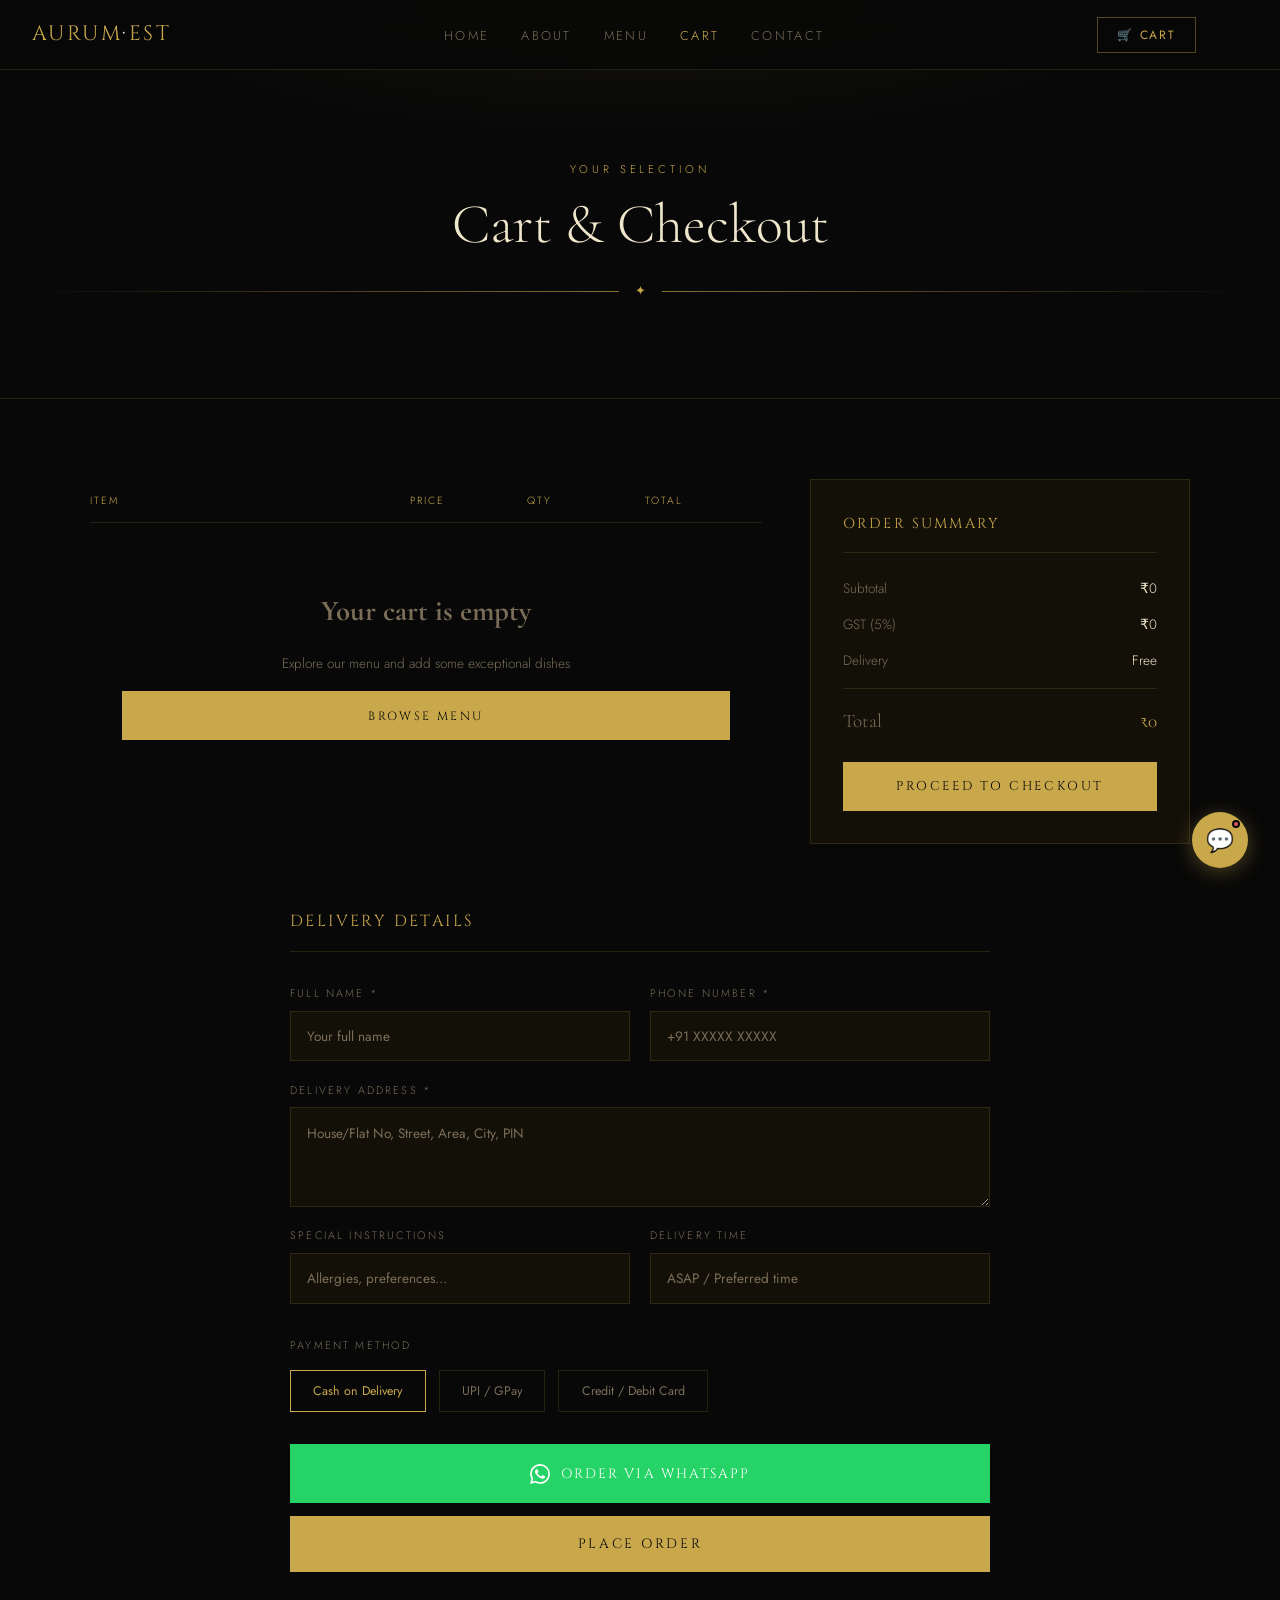
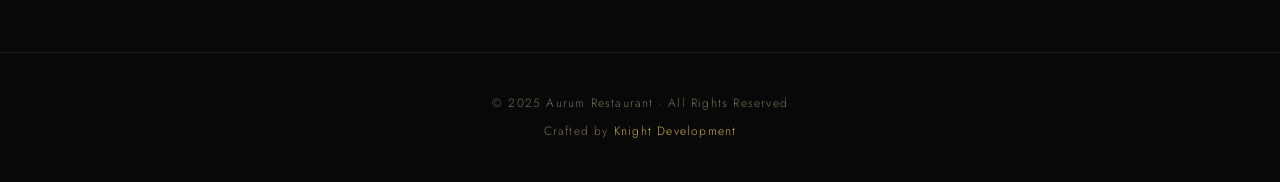
<file: cart.html>
<!DOCTYPE html>
<html lang="en">
<head>
<meta charset="UTF-8" />
<meta name="viewport" content="width=device-width, initial-scale=1.0" />
<title>Cart & Checkout · Aurum Restaurant</title>
<link rel="stylesheet" href="shared.css" />
<style>
.cart-page-section { padding: 5rem 2rem 4rem; }
.cart-page-inner {
  max-width: 1100px; margin: 0 auto;
  display: grid; grid-template-columns: 1fr 380px;
  gap: 3rem; align-items: start;
}
@media(max-width:900px){ .cart-page-inner { grid-template-columns: 1fr; } }

/* ── CART TABLE ── */
.cart-table { width: 100%; }
.cart-table-header {
  display: grid;
  grid-template-columns: 3fr 1fr 1fr 1fr auto;
  gap: 1rem;
  padding: 0.8rem 0;
  border-bottom: 1px solid var(--border);
  font-size: 0.65rem; letter-spacing: 0.2em;
  text-transform: uppercase; color: var(--gold);
  align-items: center;
}
@media(max-width:600px){
  .cart-table-header { grid-template-columns: 2fr 1fr 1fr; }
  .cart-table-header .th-total, .cart-table-header .th-del { display: none; }
}
.cart-row {
  display: grid;
  grid-template-columns: 3fr 1fr 1fr 1fr auto;
  gap: 1rem;
  padding: 1.5rem 0;
  border-bottom: 1px solid var(--border);
  align-items: center;
  animation: fadeIn 0.4s ease;
}
@media(max-width:600px){
  .cart-row { grid-template-columns: 2fr 1fr 1fr; }
  .cart-row .row-total, .cart-row .row-del { display: none; }
}
.row-item { display: flex; align-items: center; gap: 1rem; }
.row-img {
  width: 70px; height: 70px; object-fit: cover;
  border: 1px solid var(--border); flex-shrink: 0;
}
.row-name {
  font-family: 'Cormorant Garamond', serif;
  font-size: 1.05rem; color: var(--cream);
  margin-bottom: 0.2rem;
}
.row-cat { font-size: 0.68rem; color: var(--text-dim); letter-spacing: 0.1em; }
.row-price { color: var(--gold); font-size: 0.9rem; }
.row-total { color: var(--cream); font-size: 0.9rem; }
.row-del {
  background: none; border: none; color: var(--text-dim);
  cursor: pointer; font-size: 1rem; transition: color 0.2s; padding: 4px;
}
.row-del:hover { color: #e05c5c; }

.cart-empty-full {
  text-align: center; padding: 4rem 2rem;
}
.cart-empty-full h3 {
  font-family: 'Cormorant Garamond', serif;
  font-size: 1.8rem; color: var(--text-dim);
  margin-bottom: 1rem;
}
.cart-empty-full a {
  display: inline-block; margin-top: 1rem;
  padding: 0.9rem 2.5rem;
  background: var(--gold); color: var(--black);
  text-decoration: none; font-family: 'Cinzel', serif;
  font-size: 0.75rem; letter-spacing: 0.2em;
}

/* ── ORDER SUMMARY ── */
.order-summary {
  background: var(--card);
  border: 1px solid var(--border);
  padding: 2rem;
  position: sticky; top: 100px;
}
.summary-title {
  font-family: 'Cinzel', serif;
  font-size: 0.9rem; color: var(--gold);
  letter-spacing: 0.15em; margin-bottom: 1.5rem;
  padding-bottom: 1rem; border-bottom: 1px solid var(--border);
}
.summary-row {
  display: flex; justify-content: space-between;
  margin-bottom: 0.8rem; font-size: 0.85rem;
}
.summary-row.total {
  border-top: 1px solid var(--border);
  padding-top: 1rem; margin-top: 1rem;
  font-family: 'Cormorant Garamond', serif;
  font-size: 1.2rem; color: var(--gold);
}
.summary-row span:first-child { color: var(--text-dim); }
.summary-row span:last-child { color: var(--cream); }
.summary-row.total span:last-child { color: var(--gold); }

/* ── CHECKOUT FORM ── */
.checkout-section { padding: 0 2rem 5rem; }
.checkout-inner { max-width: 700px; margin: 0 auto; }
.form-title {
  font-family: 'Cinzel', serif;
  font-size: 1rem; color: var(--gold);
  letter-spacing: 0.15em; margin-bottom: 2rem;
  padding-bottom: 1rem; border-bottom: 1px solid var(--border);
}
.form-grid {
  display: grid;
  grid-template-columns: 1fr 1fr;
  gap: 1.2rem;
}
@media(max-width:600px){ .form-grid { grid-template-columns: 1fr; } }
.form-group {
  display: flex; flex-direction: column; gap: 0.5rem;
}
.form-group.full { grid-column: 1 / -1; }
.form-label {
  font-size: 0.68rem; letter-spacing: 0.2em;
  text-transform: uppercase; color: var(--text-dim);
}
.form-input, .form-textarea {
  background: var(--card);
  border: 1px solid var(--border);
  color: var(--cream);
  padding: 0.9rem 1rem;
  font-family: 'Jost', sans-serif;
  font-size: 0.85rem;
  outline: none;
  transition: border-color 0.3s;
  width: 100%;
}
.form-input:focus, .form-textarea:focus { border-color: var(--gold-dim); }
.form-textarea { height: 100px; resize: vertical; }
.form-input::placeholder, .form-textarea::placeholder { color: var(--text-dim); }

.payment-methods { margin: 2rem 0; }
.payment-label { font-size: 0.68rem; letter-spacing: 0.2em; text-transform: uppercase; color: var(--text-dim); margin-bottom: 1rem; }
.payment-options { display: flex; gap: 0.8rem; flex-wrap: wrap; }
.pay-option {
  padding: 0.7rem 1.4rem;
  border: 1px solid var(--border);
  color: var(--text-dim);
  font-size: 0.78rem; cursor: pointer;
  transition: all 0.3s; background: transparent;
  font-family: 'Jost', sans-serif;
}
.pay-option.selected, .pay-option:hover { border-color: var(--gold); color: var(--gold); }

.btn-whatsapp {
  width: 100%; padding: 1.2rem;
  background: #25D366; color: #fff;
  border: none; font-family: 'Cinzel', serif;
  font-size: 0.85rem; letter-spacing: 0.15em;
  text-transform: uppercase; cursor: pointer;
  transition: all 0.3s; margin-top: 1rem;
  display: flex; align-items: center; justify-content: center; gap: 0.7rem;
}
.btn-whatsapp:hover { background: #1ebe5b; transform: translateY(-1px); }

.place-order-btn {
  width: 100%; padding: 1.2rem;
  background: var(--gold); color: var(--black);
  border: none; font-family: 'Cinzel', serif;
  font-size: 0.85rem; letter-spacing: 0.2em;
  text-transform: uppercase; cursor: pointer;
  transition: all 0.3s; margin-top: 0.8rem;
}
.place-order-btn:hover { background: var(--gold-light); transform: translateY(-1px); }

/* ── SUCCESS OVERLAY ── */
.success-overlay {
  position: fixed; inset: 0;
  background: rgba(0,0,0,0.92);
  z-index: 2000; display: none;
  align-items: center; justify-content: center;
}
.success-overlay.open { display: flex; }
.success-box {
  background: var(--deep);
  border: 1px solid var(--gold);
  padding: 3rem 2.5rem;
  text-align: center; max-width: 420px; width: 90%;
  animation: fadeUp 0.5s ease;
}
.success-icon { font-size: 3.5rem; margin-bottom: 1rem; }
.success-title { font-family: 'Cormorant Garamond', serif; font-size: 2rem; color: var(--gold); margin-bottom: 0.8rem; }
.success-sub { font-size: 0.85rem; color: var(--text-dim); margin-bottom: 2rem; line-height: 1.6; }
</style>
</head>
<body>

<script src="nav-template.js"></script>

<div class="page-hero">
  <p class="section-label">Your Selection</p>
  <h1 class="section-title">Cart & Checkout</h1>
  <div class="gold-line" style="justify-content:center"><span>✦</span></div>
</div>

<section class="cart-page-section">
  <div class="cart-page-inner container">
    <!-- Cart Table -->
    <div>
      <div class="cart-table-header">
        <span>Item</span>
        <span>Price</span>
        <span>Qty</span>
        <span class="th-total">Total</span>
        <span class="th-del"></span>
      </div>
      <div id="cartTableBody"></div>
    </div>

    <!-- Summary -->
    <div class="order-summary">
      <div class="summary-title">ORDER SUMMARY</div>
      <div class="summary-row"><span>Subtotal</span><span id="subtotalAmt">₹0</span></div>
      <div class="summary-row"><span>GST (5%)</span><span id="gstAmt">₹0</span></div>
      <div class="summary-row"><span>Delivery</span><span id="deliveryAmt">₹99</span></div>
      <div class="summary-row total"><span>Total</span><span id="grandTotal">₹0</span></div>
      <button class="btn-gold" onclick="document.getElementById('checkoutSection').scrollIntoView({behavior:'smooth'})" style="margin-top:1.5rem">
        Proceed to Checkout
      </button>
    </div>
  </div>
</section>

<!-- CHECKOUT FORM -->
<section class="checkout-section" id="checkoutSection">
  <div class="checkout-inner">
    <div class="form-title">DELIVERY DETAILS</div>
    <div class="form-grid">
      <div class="form-group">
        <label class="form-label">Full Name *</label>
        <input class="form-input" id="fName" type="text" placeholder="Your full name" required>
      </div>
      <div class="form-group">
        <label class="form-label">Phone Number *</label>
        <input class="form-input" id="fPhone" type="tel" placeholder="+91 XXXXX XXXXX" required>
      </div>
      <div class="form-group full">
        <label class="form-label">Delivery Address *</label>
        <textarea class="form-textarea" id="fAddress" placeholder="House/Flat No, Street, Area, City, PIN"></textarea>
      </div>
      <div class="form-group">
        <label class="form-label">Special Instructions</label>
        <input class="form-input" id="fNotes" type="text" placeholder="Allergies, preferences…">
      </div>
      <div class="form-group">
        <label class="form-label">Delivery Time</label>
        <input class="form-input" id="fTime" type="text" placeholder="ASAP / Preferred time">
      </div>
    </div>

    <div class="payment-methods">
      <div class="payment-label">Payment Method</div>
      <div class="payment-options">
        <button class="pay-option selected" data-pay="COD">Cash on Delivery</button>
        <button class="pay-option" data-pay="UPI">UPI / GPay</button>
        <button class="pay-option" data-pay="Card">Credit / Debit Card</button>
      </div>
    </div>

    <button class="btn-whatsapp" id="waOrderBtn">
      <svg width="20" height="20" viewBox="0 0 24 24" fill="currentColor"><path d="M17.472 14.382c-.297-.149-1.758-.867-2.03-.967-.273-.099-.471-.148-.67.15-.197.297-.767.966-.94 1.164-.173.199-.347.223-.644.075-.297-.15-1.255-.463-2.39-1.475-.883-.788-1.48-1.761-1.653-2.059-.173-.297-.018-.458.13-.606.134-.133.298-.347.446-.52.149-.174.198-.298.298-.497.099-.198.05-.371-.025-.52-.075-.149-.669-1.612-.916-2.207-.242-.579-.487-.5-.669-.51-.173-.008-.371-.01-.57-.01-.198 0-.52.074-.792.372-.272.297-1.04 1.016-1.04 2.479 0 1.462 1.065 2.875 1.213 3.074.149.198 2.096 3.2 5.077 4.487.709.306 1.262.489 1.694.625.712.227 1.36.195 1.871.118.571-.085 1.758-.719 2.006-1.413.248-.694.248-1.289.173-1.413-.074-.124-.272-.198-.57-.347m-5.421 7.403h-.004a9.87 9.87 0 01-5.031-1.378l-.361-.214-3.741.982.998-3.648-.235-.374a9.86 9.86 0 01-1.51-5.26c.001-5.45 4.436-9.884 9.888-9.884 2.64 0 5.122 1.03 6.988 2.898a9.825 9.825 0 012.893 6.994c-.003 5.45-4.437 9.884-9.885 9.884m8.413-18.297A11.815 11.815 0 0012.05 0C5.495 0 .16 5.335.157 11.892c0 2.096.547 4.142 1.588 5.945L.057 24l6.305-1.654a11.882 11.882 0 005.683 1.448h.005c6.554 0 11.89-5.335 11.893-11.893a11.821 11.821 0 00-3.48-8.413Z"/></svg>
      Order via WhatsApp
    </button>

    <button class="place-order-btn" id="placeOrderBtn">Place Order</button>
  </div>
</section>

<!-- SUCCESS OVERLAY -->
<div class="success-overlay" id="successOverlay">
  <div class="success-box">
    <div class="success-icon">✦</div>
    <div class="success-title">Order Placed!</div>
    <p class="success-sub">Thank you for dining with Aurum. Your order has been received and our team will contact you shortly to confirm delivery.</p>
    <a href="index.html" class="btn-gold" style="display:block">Return to Home</a>
  </div>
</div>

<footer>
  <p>© 2025 Aurum Restaurant · All Rights Reserved</p>
  <p style="margin-top:0.5rem">Crafted by <a href="https://knightdevelopment.space/" target="_blank">Knight Development</a></p>
</footer>

<script src="shared.js"></script>
<script>
// ── RENDER CART TABLE ──────────────────────────────────
function renderCartPage() {
  const body = document.getElementById('cartTableBody');
  const items = Cart.items;

  if (items.length === 0) {
    body.innerHTML = `
      <div class="cart-empty-full">
        <h3>Your cart is empty</h3>
        <p style="color:var(--text-dim);font-size:0.85rem">Explore our menu and add some exceptional dishes</p>
        <a href="menu.html" class="btn-gold">Browse Menu</a>
      </div>`;
    updateSummary(0);
    return;
  }

  body.innerHTML = items.map(item => `
    <div class="cart-row" id="row-${item.id}">
      <div class="row-item">
        <img class="row-img" src="${item.img || 'https://images.unsplash.com/photo-1546069901-ba9599a7e63c?w=200&q=80'}" alt="${item.name}" loading="lazy">
        <div>
          <div class="row-name">${item.name}</div>
        </div>
      </div>
      <span class="row-price">₹${item.price.toLocaleString()}</span>
      <div class="qty-controls">
        <button class="qty-btn" onclick="changeQty('${item.id}', -1)">−</button>
        <span class="qty-display">${item.qty}</span>
        <button class="qty-btn" onclick="changeQty('${item.id}', 1)">+</button>
      </div>
      <span class="row-total">₹${(item.price * item.qty).toLocaleString()}</span>
      <button class="row-del" onclick="removeItem('${item.id}')" title="Remove">✕</button>
    </div>
  `).join('');

  updateSummary(Cart.total());
}

function changeQty(id, delta) {
  Cart.updateQty(id, delta);
  renderCartPage();
}
function removeItem(id) {
  Cart.remove(id);
  renderCartPage();
}

function updateSummary(subtotal) {
  const gst = Math.round(subtotal * 0.05);
  const delivery = subtotal > 0 ? 99 : 0;
  const grand = subtotal + gst + delivery;
  document.getElementById('subtotalAmt').textContent = '₹' + subtotal.toLocaleString();
  document.getElementById('gstAmt').textContent = '₹' + gst.toLocaleString();
  document.getElementById('deliveryAmt').textContent = delivery > 0 ? '₹' + delivery : 'Free';
  document.getElementById('grandTotal').textContent = '₹' + grand.toLocaleString();
}

renderCartPage();

// ── PAYMENT METHOD TOGGLE ──────────────────────────────
document.querySelectorAll('.pay-option').forEach(btn => {
  btn.addEventListener('click', () => {
    document.querySelectorAll('.pay-option').forEach(b => b.classList.remove('selected'));
    btn.classList.add('selected');
  });
});

// ── WHATSAPP ORDER ────────────────────────────────────
document.getElementById('waOrderBtn').addEventListener('click', () => {
  const name = document.getElementById('fName').value.trim() || 'Guest';
  const phone = document.getElementById('fPhone').value.trim() || 'Not provided';
  const address = document.getElementById('fAddress').value.trim() || 'Not provided';
  const notes = document.getElementById('fNotes').value.trim();
  const items = Cart.items;

  if (items.length === 0) {
    showToast('Add items to cart first!');
    return;
  }

  const itemList = items.map(i => `• ${i.name} x${i.qty} — ₹${(i.price * i.qty).toLocaleString()}`).join('\n');
  const subtotal = Cart.total();
  const gst = Math.round(subtotal * 0.05);
  const grand = subtotal + gst + 99;

  const msg = `🍽 *AURUM RESTAURANT — New Order*\n\n` +
    `*Customer:* ${name}\n*Phone:* ${phone}\n*Address:* ${address}\n` +
    (notes ? `*Notes:* ${notes}\n` : '') +
    `\n*Order Items:*\n${itemList}\n\n` +
    `Subtotal: ₹${subtotal.toLocaleString()}\nGST: ₹${gst.toLocaleString()}\nDelivery: ₹99\n*Grand Total: ₹${grand.toLocaleString()}*\n\n` +
    `_Order placed via Aurum Website_`;

  const encoded = encodeURIComponent(msg);
  window.open(`https://wa.me/919876543210?text=${encoded}`, '_blank');
});

// ── PLACE ORDER ───────────────────────────────────────
document.getElementById('placeOrderBtn').addEventListener('click', () => {
  const name = document.getElementById('fName').value.trim();
  const phone = document.getElementById('fPhone').value.trim();
  const address = document.getElementById('fAddress').value.trim();

  if (!name || !phone || !address) {
    showToast('Please fill in all required fields');
    return;
  }
  if (Cart.items.length === 0) {
    showToast('Your cart is empty');
    return;
  }

  // Clear cart and show success
  Cart.items = [];
  Cart.save();
  Cart.updateBadge();
  document.getElementById('successOverlay').classList.add('open');
  document.body.style.overflow = 'hidden';
});
</script>
</body>
</html>
</file>
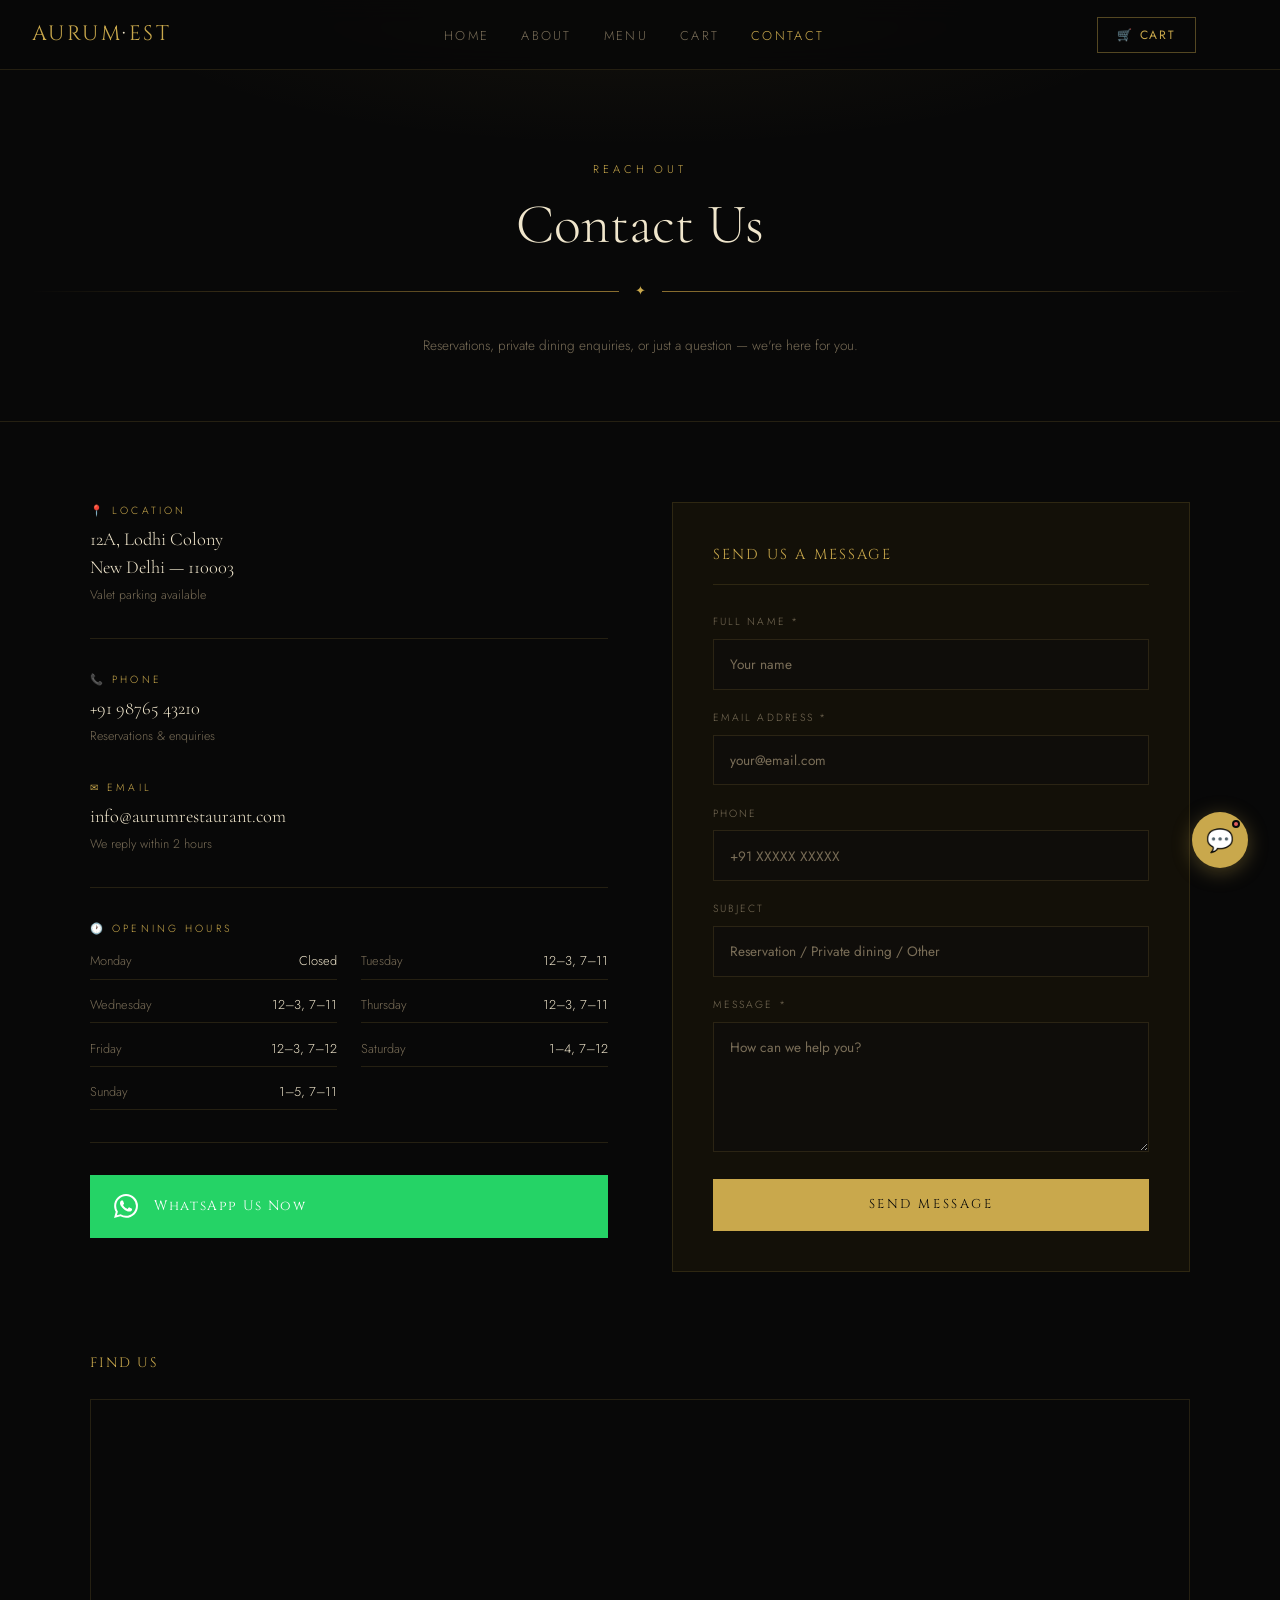
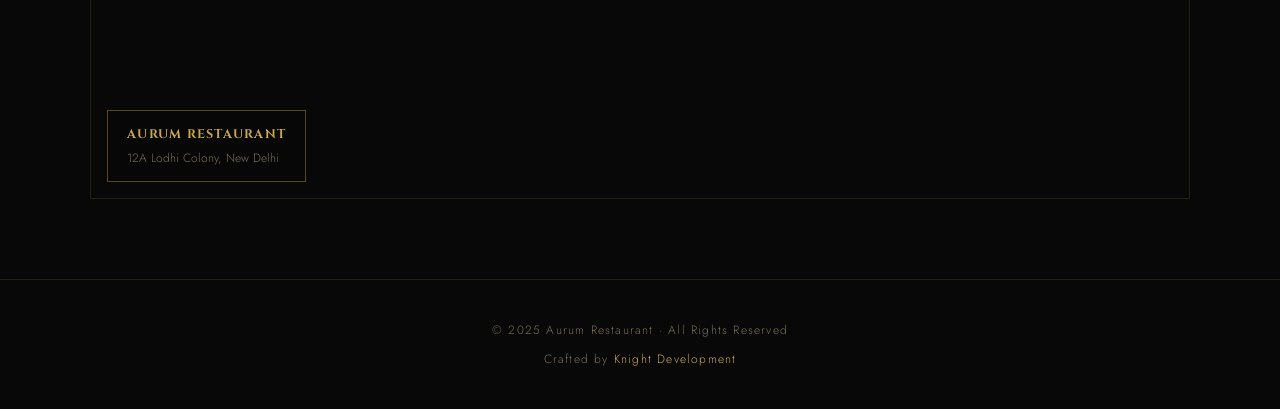
<file: contact.html>
<!DOCTYPE html>
<html lang="en">
<head>
<meta charset="UTF-8" />
<meta name="viewport" content="width=device-width, initial-scale=1.0" />
<title>Contact · Aurum Restaurant</title>
<link rel="stylesheet" href="shared.css" />
<style>
/* ── CONTACT LAYOUT ── */
.contact-section { padding: 5rem 2rem; }
.contact-inner {
  max-width: 1100px; margin: 0 auto;
  display: grid; grid-template-columns: 1fr 1fr;
  gap: 4rem; align-items: start;
}
@media(max-width:768px){ .contact-inner { grid-template-columns: 1fr; gap: 3rem; } }

/* ── INFO SIDE ── */
.contact-info { display: flex; flex-direction: column; gap: 2rem; }
.info-block {}
.info-label {
  font-size: 0.65rem; letter-spacing: 0.3em;
  text-transform: uppercase; color: var(--gold);
  margin-bottom: 0.4rem;
}
.info-value {
  font-family: 'Cormorant Garamond', serif;
  font-size: 1.15rem; color: var(--cream);
  line-height: 1.5;
}
.info-sub { font-size: 0.78rem; color: var(--text-dim); margin-top: 0.2rem; }

.contact-divider { height: 1px; background: var(--border); }

.wa-big-btn {
  display: flex; align-items: center; gap: 1rem;
  padding: 1.2rem 1.5rem;
  background: #25D366;
  color: #fff;
  text-decoration: none;
  font-family: 'Cinzel', serif;
  font-size: 0.85rem;
  letter-spacing: 0.12em;
  border: none; cursor: pointer;
  transition: all 0.3s;
}
.wa-big-btn:hover { background: #1ebe5b; transform: translateY(-2px); }
.wa-big-btn svg { flex-shrink: 0; }

.hours-grid {
  display: grid; grid-template-columns: 1fr 1fr;
  gap: 0.5rem 1.5rem;
}
.hour-row {
  display: flex; justify-content: space-between;
  font-size: 0.8rem; padding: 0.4rem 0;
  border-bottom: 1px solid var(--border);
}
.hour-day { color: var(--text-dim); }
.hour-time { color: var(--cream); }

/* ── FORM SIDE ── */
.contact-form-box {
  background: var(--card);
  border: 1px solid var(--border);
  padding: 2.5rem;
}
.form-title-sm {
  font-family: 'Cinzel', serif;
  font-size: 0.9rem; color: var(--gold);
  letter-spacing: 0.15em; margin-bottom: 1.8rem;
  padding-bottom: 1rem; border-bottom: 1px solid var(--border);
}
.cf-group { display: flex; flex-direction: column; gap: 0.5rem; margin-bottom: 1.2rem; }
.cf-label { font-size: 0.65rem; letter-spacing: 0.2em; text-transform: uppercase; color: var(--text-dim); }
.cf-input, .cf-textarea {
  background: var(--deep);
  border: 1px solid var(--border);
  color: var(--cream);
  padding: 0.9rem 1rem;
  font-family: 'Jost', sans-serif;
  font-size: 0.85rem;
  outline: none; width: 100%;
  transition: border-color 0.3s;
}
.cf-input:focus, .cf-textarea:focus { border-color: var(--gold-dim); }
.cf-textarea { height: 130px; resize: vertical; }
.cf-input::placeholder, .cf-textarea::placeholder { color: var(--text-dim); }

.cf-submit {
  width: 100%; padding: 1.1rem;
  background: var(--gold); color: var(--black);
  border: none; font-family: 'Cinzel', serif;
  font-size: 0.8rem; letter-spacing: 0.2em;
  text-transform: uppercase; cursor: pointer;
  transition: all 0.3s; margin-top: 0.5rem;
}
.cf-submit:hover { background: var(--gold-light); transform: translateY(-1px); }

/* ── MAP ── */
.map-section { padding: 0 2rem 5rem; }
.map-inner { max-width: 1100px; margin: 0 auto; }
.map-title { font-family: 'Cinzel', serif; font-size: 0.85rem; color: var(--gold); letter-spacing: 0.15em; margin-bottom: 1.5rem; }
.map-wrap {
  width: 100%; height: 400px;
  border: 1px solid var(--border);
  overflow: hidden; position: relative;
}
.map-wrap iframe { width: 100%; height: 100%; border: none; filter: grayscale(20%) contrast(1.1); }
.map-overlay-text {
  position: absolute; bottom: 1rem; left: 1rem;
  background: rgba(8,8,8,0.85);
  border: 1px solid var(--border-bright);
  padding: 0.8rem 1.2rem;
  pointer-events: none;
}
.map-overlay-text p { font-size: 0.75rem; color: var(--text-dim); }
.map-overlay-text strong { color: var(--gold); display: block; margin-bottom: 0.2rem; font-family: 'Cinzel', serif; font-size: 0.78rem; letter-spacing: 0.1em; }

/* ── CONFIRM BOX ── */
.cf-confirm {
  background: rgba(201,168,76,0.08);
  border: 1px solid var(--gold-dim);
  padding: 1rem; margin-top: 1rem;
  font-size: 0.8rem; color: var(--gold);
  display: none; text-align: center;
}
.cf-confirm.show { display: block; animation: fadeIn 0.4s ease; }
</style>
</head>
<body>

<script src="nav-template.js"></script>

<div class="page-hero">
  <p class="section-label">Reach Out</p>
  <h1 class="section-title">Contact Us</h1>
  <div class="gold-line" style="justify-content:center"><span>✦</span></div>
  <p style="color:var(--text-dim);font-size:0.85rem;max-width:480px;margin:0 auto">
    Reservations, private dining enquiries, or just a question — we're here for you.
  </p>
</div>

<section class="contact-section">
  <div class="contact-inner container">
    <!-- INFO -->
    <div class="contact-info animate-in">
      <div class="info-block">
        <div class="info-label">📍 Location</div>
        <div class="info-value">12A, Lodhi Colony<br>New Delhi — 110003</div>
        <p class="info-sub">Valet parking available</p>
      </div>

      <div class="contact-divider"></div>

      <div class="info-block">
        <div class="info-label">📞 Phone</div>
        <div class="info-value"><a href="tel:+919876543210" style="color:var(--cream);text-decoration:none">+91 98765 43210</a></div>
        <p class="info-sub">Reservations & enquiries</p>
      </div>

      <div class="info-block">
        <div class="info-label">✉ Email</div>
        <div class="info-value"><a href="mailto:info@aurumrestaurant.com" style="color:var(--cream);text-decoration:none">info@aurumrestaurant.com</a></div>
        <p class="info-sub">We reply within 2 hours</p>
      </div>

      <div class="contact-divider"></div>

      <div class="info-block">
        <div class="info-label">🕐 Opening Hours</div>
        <div class="hours-grid">
          <div class="hour-row"><span class="hour-day">Monday</span><span class="hour-time">Closed</span></div>
          <div class="hour-row"><span class="hour-day">Tuesday</span><span class="hour-time">12–3, 7–11</span></div>
          <div class="hour-row"><span class="hour-day">Wednesday</span><span class="hour-time">12–3, 7–11</span></div>
          <div class="hour-row"><span class="hour-day">Thursday</span><span class="hour-time">12–3, 7–11</span></div>
          <div class="hour-row"><span class="hour-day">Friday</span><span class="hour-time">12–3, 7–12</span></div>
          <div class="hour-row"><span class="hour-day">Saturday</span><span class="hour-time">1–4, 7–12</span></div>
          <div class="hour-row"><span class="hour-day">Sunday</span><span class="hour-time">1–5, 7–11</span></div>
        </div>
      </div>

      <div class="contact-divider"></div>

      <a href="https://wa.me/919876543210?text=Hello%20Aurum!%20I%20would%20like%20to%20make%20a%20reservation." target="_blank" class="wa-big-btn">
        <svg width="24" height="24" viewBox="0 0 24 24" fill="currentColor"><path d="M17.472 14.382c-.297-.149-1.758-.867-2.03-.967-.273-.099-.471-.148-.67.15-.197.297-.767.966-.94 1.164-.173.199-.347.223-.644.075-.297-.15-1.255-.463-2.39-1.475-.883-.788-1.48-1.761-1.653-2.059-.173-.297-.018-.458.13-.606.134-.133.298-.347.446-.52.149-.174.198-.298.298-.497.099-.198.05-.371-.025-.52-.075-.149-.669-1.612-.916-2.207-.242-.579-.487-.5-.669-.51-.173-.008-.371-.01-.57-.01-.198 0-.52.074-.792.372-.272.297-1.04 1.016-1.04 2.479 0 1.462 1.065 2.875 1.213 3.074.149.198 2.096 3.2 5.077 4.487.709.306 1.262.489 1.694.625.712.227 1.36.195 1.871.118.571-.085 1.758-.719 2.006-1.413.248-.694.248-1.289.173-1.413-.074-.124-.272-.198-.57-.347m-5.421 7.403h-.004a9.87 9.87 0 01-5.031-1.378l-.361-.214-3.741.982.998-3.648-.235-.374a9.86 9.86 0 01-1.51-5.26c.001-5.45 4.436-9.884 9.888-9.884 2.64 0 5.122 1.03 6.988 2.898a9.825 9.825 0 012.893 6.994c-.003 5.45-4.437 9.884-9.885 9.884m8.413-18.297A11.815 11.815 0 0012.05 0C5.495 0 .16 5.335.157 11.892c0 2.096.547 4.142 1.588 5.945L.057 24l6.305-1.654a11.882 11.882 0 005.683 1.448h.005c6.554 0 11.89-5.335 11.893-11.893a11.821 11.821 0 00-3.48-8.413Z"/></svg>
        WhatsApp Us Now
      </a>
    </div>

    <!-- FORM -->
    <div class="contact-form-box animate-in">
      <div class="form-title-sm">SEND US A MESSAGE</div>
      <div class="cf-group">
        <label class="cf-label">Full Name *</label>
        <input class="cf-input" id="cfName" type="text" placeholder="Your name">
      </div>
      <div class="cf-group">
        <label class="cf-label">Email Address *</label>
        <input class="cf-input" id="cfEmail" type="email" placeholder="your@email.com">
      </div>
      <div class="cf-group">
        <label class="cf-label">Phone</label>
        <input class="cf-input" id="cfPhone" type="tel" placeholder="+91 XXXXX XXXXX">
      </div>
      <div class="cf-group">
        <label class="cf-label">Subject</label>
        <input class="cf-input" id="cfSubject" type="text" placeholder="Reservation / Private dining / Other">
      </div>
      <div class="cf-group">
        <label class="cf-label">Message *</label>
        <textarea class="cf-textarea" id="cfMsg" placeholder="How can we help you?"></textarea>
      </div>
      <button class="cf-submit" id="cfSubmit">Send Message</button>
      <div class="cf-confirm" id="cfConfirm">
        ✦ Thank you! We'll get back to you within 2 hours.
      </div>
    </div>
  </div>
</section>

<!-- MAP -->
<section class="map-section">
  <div class="map-inner">
    <div class="map-title">FIND US</div>
    <div class="map-wrap">
      <iframe
        src="https://www.google.com/maps/embed?pb=!1m18!1m12!1m3!1d3504.2286958!2d77.2167!3d28.5933!2m3!1f0!2f0!3f0!3m2!1i1024!2i768!4f13.1!3m3!1m2!1s0x390ce31d6a7f08f9%3A0x21bb9a91bc1be5b3!2sLodhi%20Colony%2C%20New%20Delhi!5e0!3m2!1sen!2sin!4v1698765432100!5m2!1sen!2sin"
        allowfullscreen loading="lazy">
      </iframe>
      <div class="map-overlay-text">
        <strong>AURUM RESTAURANT</strong>
        <p>12A Lodhi Colony, New Delhi</p>
      </div>
    </div>
  </div>
</section>

<footer>
  <p>© 2025 Aurum Restaurant · All Rights Reserved</p>
  <p style="margin-top:0.5rem">Crafted by <a href="https://knightdevelopment.space/" target="_blank">Knight Development</a></p>
</footer>

<script src="shared.js"></script>
<script>
document.getElementById('cfSubmit').addEventListener('click', () => {
  const name = document.getElementById('cfName').value.trim();
  const email = document.getElementById('cfEmail').value.trim();
  const msg = document.getElementById('cfMsg').value.trim();
  if (!name || !email || !msg) { showToast('Please fill all required fields'); return; }
  const confirm = document.getElementById('cfConfirm');
  confirm.classList.add('show');
  document.getElementById('cfName').value = '';
  document.getElementById('cfEmail').value = '';
  document.getElementById('cfPhone').value = '';
  document.getElementById('cfSubject').value = '';
  document.getElementById('cfMsg').value = '';
  setTimeout(() => confirm.classList.remove('show'), 5000);
});
</script>
</body>
</html>
</file>
<file: shared.css>
@import url('https://fonts.googleapis.com/css2?family=Cormorant+Garamond:ital,wght@0,300;0,400;0,600;1,300;1,400&family=Cinzel:wght@400;600&family=Jost:wght@300;400;500&display=swap');

:root {
  --black: #080808;
  --deep: #0f0d0a;
  --card: #131008;
  --gold: #c9a84c;
  --gold-light: #e8c97a;
  --gold-dim: #8a6e2f;
  --cream: #f0e6cc;
  --brown: #2a1f0e;
  --brown-mid: #3d2d12;
  --text: #d4c9b0;
  --text-dim: #7a6e58;
  --border: rgba(201,168,76,0.15);
  --border-bright: rgba(201,168,76,0.4);
  --glow: rgba(201,168,76,0.08);
  --sidebar-w: 300px;
}

*, *::before, *::after { box-sizing: border-box; margin: 0; padding: 0; }

html { scroll-behavior: smooth; }

body {
  background: var(--black);
  color: var(--text);
  font-family: 'Jost', sans-serif;
  font-weight: 300;
  line-height: 1.7;
  overflow-x: hidden;
  min-height: 100vh;
}

/* ── SCROLLBAR ── */
::-webkit-scrollbar { width: 4px; }
::-webkit-scrollbar-track { background: var(--black); }
::-webkit-scrollbar-thumb { background: var(--gold-dim); border-radius: 2px; }

/* ── NAVBAR ── */
nav {
  position: fixed; top: 0; left: 0; right: 0;
  z-index: 900;
  display: flex; align-items: center; justify-content: space-between;
  padding: 0 2rem;
  height: 70px;
  background: rgba(8,8,8,0.92);
  backdrop-filter: blur(12px);
  border-bottom: 1px solid var(--border);
}

.nav-logo {
  font-family: 'Cinzel', serif;
  font-size: 1.3rem;
  color: var(--gold);
  text-decoration: none;
  letter-spacing: 0.12em;
}
.nav-logo span { color: var(--cream); }

.nav-links {
  display: flex; gap: 2rem;
  list-style: none;
}
.nav-links a {
  color: var(--text-dim);
  text-decoration: none;
  font-size: 0.8rem;
  letter-spacing: 0.18em;
  text-transform: uppercase;
  transition: color 0.3s;
}
.nav-links a:hover, .nav-links a.active { color: var(--gold); }

.nav-right {
  display: flex; align-items: center; gap: 1rem;
}

.cart-btn {
  position: relative;
  background: transparent;
  border: 1px solid var(--border-bright);
  color: var(--gold);
  padding: 0.5rem 1.2rem;
  font-family: 'Jost', sans-serif;
  font-size: 0.75rem;
  letter-spacing: 0.15em;
  text-transform: uppercase;
  cursor: pointer;
  transition: all 0.3s;
  display: flex; align-items: center; gap: 0.5rem;
}
.cart-btn:hover { background: var(--gold); color: var(--black); }
.cart-badge {
  position: absolute; top: -6px; right: -6px;
  background: var(--gold);
  color: var(--black);
  width: 18px; height: 18px;
  border-radius: 50%;
  font-size: 0.65rem;
  font-weight: 600;
  display: flex; align-items: center; justify-content: center;
  display: none;
}
.cart-badge.visible { display: flex; }

.hamburger {
  display: flex; flex-direction: column; justify-content: center; gap: 5px;
  width: 36px; height: 36px;
  background: transparent; border: none; cursor: pointer; padding: 4px;
  z-index: 1010;
}
.hamburger span {
  display: block; height: 1.5px;
  background: var(--gold);
  transition: all 0.35s cubic-bezier(0.77,0,0.18,1);
  transform-origin: center;
}
.hamburger.open span:nth-child(1) { transform: translateY(6.5px) rotate(45deg); }
.hamburger.open span:nth-child(2) { opacity: 0; transform: scaleX(0); }
.hamburger.open span:nth-child(3) { transform: translateY(-6.5px) rotate(-45deg); }

/* ── SIDEBAR ── */
.sidebar-overlay {
  position: fixed; inset: 0;
  background: rgba(0,0,0,0.7);
  z-index: 950; opacity: 0;
  pointer-events: none;
  transition: opacity 0.4s;
}
.sidebar-overlay.open { opacity: 1; pointer-events: all; }

.sidebar {
  position: fixed; top: 0; right: 0;
  width: var(--sidebar-w); height: 100vh;
  background: var(--deep);
  border-left: 1px solid var(--border);
  z-index: 960;
  transform: translateX(100%);
  transition: transform 0.45s cubic-bezier(0.77,0,0.18,1);
  display: flex; flex-direction: column;
  padding: 5rem 2.5rem 2.5rem;
  gap: 0.5rem;
}
.sidebar.open { transform: translateX(0); }

.sidebar a {
  color: var(--text-dim);
  text-decoration: none;
  font-family: 'Cormorant Garamond', serif;
  font-size: 1.8rem;
  font-weight: 300;
  letter-spacing: 0.05em;
  padding: 0.6rem 0;
  border-bottom: 1px solid transparent;
  transition: all 0.3s;
}
.sidebar a:hover { color: var(--gold); border-bottom-color: var(--border); padding-left: 0.5rem; }

.sidebar-footer {
  margin-top: auto;
  font-size: 0.72rem;
  color: var(--text-dim);
  letter-spacing: 0.1em;
}
.sidebar-footer a { color: var(--gold-dim); font-size: 0.72rem; font-family: 'Jost', sans-serif; }

/* ── CART PANEL ── */
.cart-panel {
  position: fixed; top: 0; right: 0;
  width: 400px; height: 100vh;
  background: var(--deep);
  border-left: 1px solid var(--border);
  z-index: 970;
  transform: translateX(100%);
  transition: transform 0.45s cubic-bezier(0.77,0,0.18,1);
  display: flex; flex-direction: column;
  overflow: hidden;
}
.cart-panel.open { transform: translateX(0); }

.cart-panel-header {
  display: flex; align-items: center; justify-content: space-between;
  padding: 1.5rem 2rem;
  border-bottom: 1px solid var(--border);
}
.cart-panel-header h3 {
  font-family: 'Cinzel', serif;
  font-size: 1rem;
  color: var(--gold);
  letter-spacing: 0.15em;
}

.close-btn {
  background: none; border: none; color: var(--text-dim);
  font-size: 1.5rem; cursor: pointer; transition: color 0.3s;
  line-height: 1;
}
.close-btn:hover { color: var(--gold); }

.cart-items-list {
  flex: 1; overflow-y: auto;
  padding: 1.5rem 2rem;
  display: flex; flex-direction: column; gap: 1.2rem;
}

.cart-item {
  display: flex; gap: 1rem; align-items: center;
  padding-bottom: 1.2rem;
  border-bottom: 1px solid var(--border);
}
.cart-item img {
  width: 64px; height: 64px;
  object-fit: cover; border-radius: 4px;
  border: 1px solid var(--border);
  background: var(--brown);
}
.cart-item-info { flex: 1; }
.cart-item-name { font-size: 0.9rem; color: var(--cream); margin-bottom: 0.2rem; }
.cart-item-price { font-size: 0.8rem; color: var(--gold); }

.qty-controls { display: flex; align-items: center; gap: 0.6rem; margin-top: 0.4rem; }
.qty-btn {
  width: 24px; height: 24px;
  background: var(--border); border: 1px solid var(--border-bright);
  color: var(--gold); cursor: pointer; font-size: 1rem;
  display: flex; align-items: center; justify-content: center;
  transition: all 0.2s;
}
.qty-btn:hover { background: var(--gold); color: var(--black); }
.qty-display { font-size: 0.85rem; color: var(--cream); min-width: 20px; text-align: center; }

.remove-item-btn {
  background: none; border: none;
  color: var(--text-dim); cursor: pointer;
  font-size: 1.1rem; transition: color 0.2s; padding: 4px;
}
.remove-item-btn:hover { color: #e05c5c; }

.cart-empty { color: var(--text-dim); font-size: 0.9rem; text-align: center; margin: 3rem 0; }

.cart-panel-footer {
  padding: 1.5rem 2rem;
  border-top: 1px solid var(--border);
}
.cart-total-row {
  display: flex; justify-content: space-between; align-items: center;
  margin-bottom: 1.2rem;
}
.cart-total-label { font-size: 0.8rem; letter-spacing: 0.15em; text-transform: uppercase; color: var(--text-dim); }
.cart-total-amount { font-family: 'Cormorant Garamond', serif; font-size: 1.5rem; color: var(--gold); }

.btn-gold {
  width: 100%;
  background: var(--gold);
  color: var(--black);
  border: none;
  padding: 1rem;
  font-family: 'Cinzel', serif;
  font-size: 0.8rem;
  letter-spacing: 0.2em;
  text-transform: uppercase;
  cursor: pointer;
  transition: all 0.3s;
  text-decoration: none;
  display: block; text-align: center;
}
.btn-gold:hover { background: var(--gold-light); transform: translateY(-1px); }

/* ── CHATBOT ── */
.chat-fab {
  position: fixed; bottom: 2rem; right: 2rem;
  width: 56px; height: 56px;
  background: var(--gold);
  border-radius: 50%;
  border: none;
  cursor: pointer;
  z-index: 990;
  display: flex; align-items: center; justify-content: center;
  box-shadow: 0 4px 20px rgba(201,168,76,0.35);
  transition: all 0.3s;
  font-size: 1.4rem;
}
.chat-fab:hover { transform: scale(1.1); background: var(--gold-light); }
.chat-fab .notif-dot {
  position: absolute; top: 8px; right: 8px;
  width: 8px; height: 8px;
  background: #e05c5c; border-radius: 50%;
  border: 2px solid var(--black);
}

.chat-panel {
  position: fixed; bottom: 5.5rem; right: 2rem;
  width: 320px;
  background: var(--deep);
  border: 1px solid var(--border);
  border-radius: 4px;
  z-index: 985;
  transform: translateY(20px) scale(0.95);
  opacity: 0; pointer-events: none;
  transition: all 0.35s cubic-bezier(0.34,1.56,0.64,1);
  overflow: hidden;
  box-shadow: 0 20px 60px rgba(0,0,0,0.6);
}
.chat-panel.open { transform: translateY(0) scale(1); opacity: 1; pointer-events: all; }

.chat-header {
  background: linear-gradient(135deg, var(--brown-mid), var(--brown));
  padding: 1rem 1.2rem;
  display: flex; align-items: center; gap: 0.8rem;
  border-bottom: 1px solid var(--border);
}
.chat-avatar {
  width: 36px; height: 36px; border-radius: 50%;
  background: var(--gold);
  display: flex; align-items: center; justify-content: center;
  font-size: 1rem;
}
.chat-header-info h4 { font-family: 'Cinzel', serif; font-size: 0.85rem; color: var(--cream); }
.chat-header-info p { font-size: 0.7rem; color: #5cde88; }

.chat-messages {
  padding: 1rem;
  height: 200px; overflow-y: auto;
  display: flex; flex-direction: column; gap: 0.8rem;
}

.chat-msg {
  max-width: 85%;
  padding: 0.6rem 0.9rem;
  border-radius: 4px;
  font-size: 0.82rem;
  line-height: 1.5;
}
.chat-msg.bot {
  background: var(--card);
  border: 1px solid var(--border);
  color: var(--text);
  align-self: flex-start;
}
.chat-msg.user {
  background: var(--gold);
  color: var(--black);
  align-self: flex-end;
  font-weight: 500;
}

.chat-options {
  padding: 0.8rem 1rem;
  display: flex; flex-direction: column; gap: 0.5rem;
  border-top: 1px solid var(--border);
}
.chat-option-btn {
  background: transparent;
  border: 1px solid var(--border-bright);
  color: var(--gold);
  padding: 0.5rem 0.8rem;
  font-size: 0.78rem;
  font-family: 'Jost', sans-serif;
  letter-spacing: 0.08em;
  cursor: pointer;
  text-align: left;
  transition: all 0.25s;
  border-radius: 2px;
}
.chat-option-btn:hover { background: var(--gold); color: var(--black); }

/* ── SECTION COMMON ── */
section { padding: 6rem 2rem; }

.section-label {
  font-size: 0.7rem;
  letter-spacing: 0.35em;
  text-transform: uppercase;
  color: var(--gold);
  margin-bottom: 0.8rem;
}

.section-title {
  font-family: 'Cormorant Garamond', serif;
  font-size: clamp(2.2rem, 5vw, 3.5rem);
  font-weight: 300;
  color: var(--cream);
  line-height: 1.15;
  margin-bottom: 1.5rem;
}

.section-divider {
  width: 60px; height: 1px;
  background: linear-gradient(to right, var(--gold), transparent);
  margin: 1.5rem 0;
}

.container { max-width: 1200px; margin: 0 auto; }

/* ── FOOTER ── */
footer {
  border-top: 1px solid var(--border);
  padding: 2.5rem 2rem;
  text-align: center;
}
footer p { font-size: 0.75rem; color: var(--text-dim); letter-spacing: 0.1em; }
footer a { color: var(--gold); text-decoration: none; }
footer a:hover { color: var(--gold-light); }

/* ── PAGE HERO (non-home) ── */
.page-hero {
  padding: 10rem 2rem 4rem;
  text-align: center;
  border-bottom: 1px solid var(--border);
  position: relative;
}
.page-hero::before {
  content: '';
  position: absolute; inset: 0;
  background: radial-gradient(ellipse 60% 50% at 50% 0%, rgba(201,168,76,0.06) 0%, transparent 70%);
  pointer-events: none;
}

/* ── GOLD LINE DECORATION ── */
.gold-line {
  display: flex; align-items: center; gap: 1rem;
  margin: 1rem 0 2rem;
}
.gold-line::before, .gold-line::after {
  content: ''; flex: 1; height: 1px;
  background: linear-gradient(to right, transparent, var(--gold-dim));
}
.gold-line::after { background: linear-gradient(to left, transparent, var(--gold-dim)); }
.gold-line span { color: var(--gold); font-size: 0.8rem; }

/* ── RESPONSIVE ── */
@media (max-width: 768px) {
  .nav-links { display: none; }
  .cart-panel { width: 100%; }
  .chat-panel { width: calc(100vw - 2rem); right: 1rem; }
  .chat-fab { right: 1rem; bottom: 1.5rem; }
}

/* ── ANIMATIONS ── */
@keyframes fadeUp {
  from { opacity: 0; transform: translateY(30px); }
  to { opacity: 1; transform: translateY(0); }
}
@keyframes fadeIn {
  from { opacity: 0; }
  to { opacity: 1; }
}
@keyframes shimmer {
  0% { background-position: -200% center; }
  100% { background-position: 200% center; }
}

.animate-in {
  opacity: 0;
  transform: translateY(24px);
  transition: opacity 0.7s ease, transform 0.7s ease;
}
.animate-in.visible {
  opacity: 1;
  transform: translateY(0);
}
</file>
